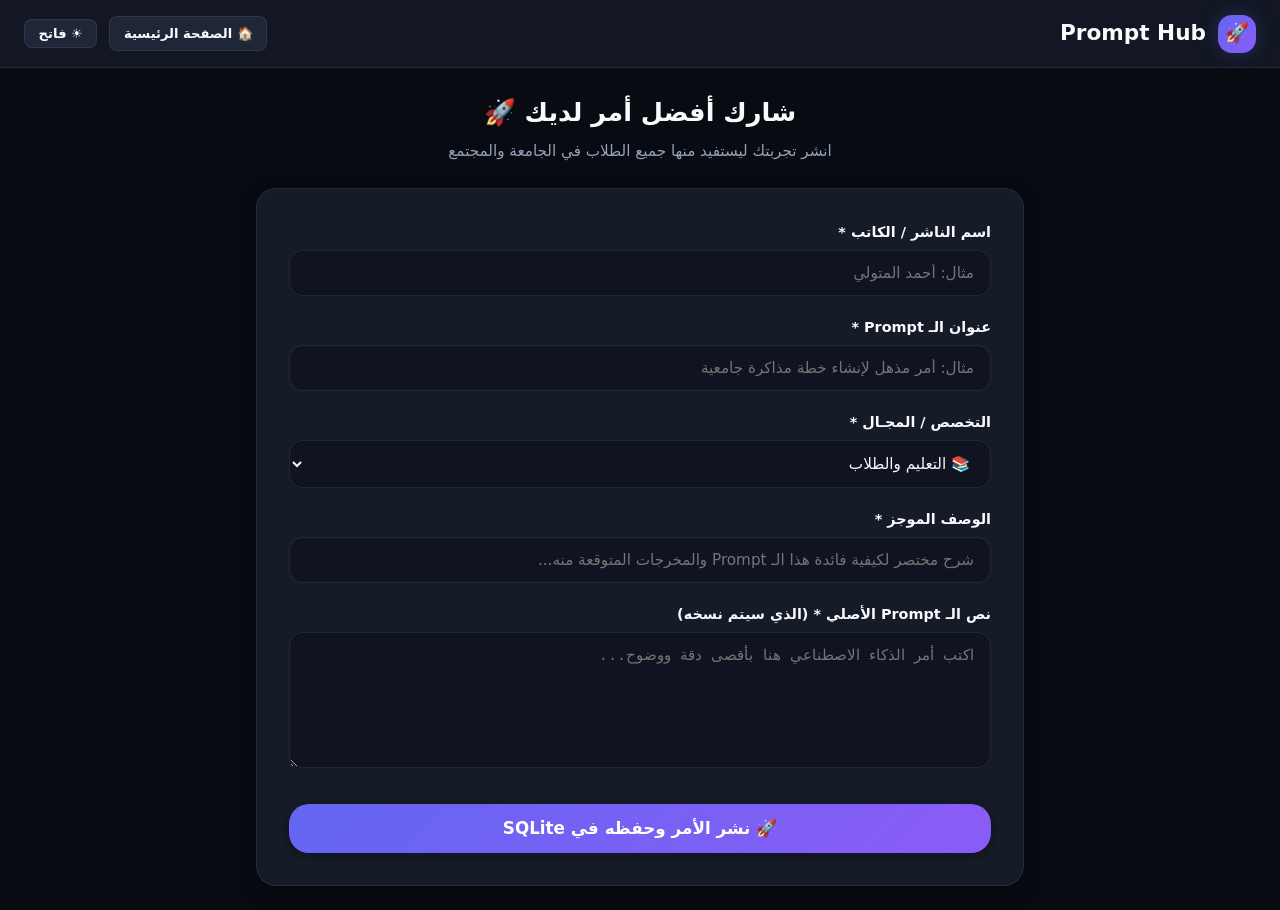
<file: prompt/studio.html>
<!DOCTYPE html>
<html lang="ar" dir="rtl" data-theme="dark">
<head>
  <meta charset="UTF-8">
  <meta name="viewport" content="width=device-width, initial-scale=1.0">
  <title>🚀 Prompt Hub Studio | شارك أمر جديد</title>
  <meta name="description" content="انشر ونشر أفضل أوامر الذكاء الاصطناعي التي جربتها مع زملائك">
  
  <!-- CSS Stylesheet -->
  <link rel="stylesheet" href="css/style.css">
</head>
<body>
  <!-- Navigation Header -->
  <header class="navbar">
    <a href="index.html" class="nav-brand">
      <div class="brand-icon">🚀</div>
      <span>Prompt Hub</span>
    </a>

    <div class="nav-links">
      <a href="index.html" class="btn btn-secondary btn-sm">
        🏠 الصفحة الرئيسية
      </a>
      <button class="btn btn-secondary btn-sm" id="theme-toggle-btn" onclick="toggleTheme()">
        🌙 داكن
      </button>
    </div>
  </header>

  <!-- Studio Main Form -->
  <main class="container">
    <div style="margin-bottom: 1.5rem; text-align: center;">
      <h1 style="font-size: 1.6rem; font-weight: 800; margin-bottom: 0.4rem;">شارك أفضل أمر لديك 🚀</h1>
      <p style="color: var(--text-secondary); font-size: 0.95rem;">انشر تجربتك ليستفيد منها جميع الطلاب في الجامعة والمجتمع</p>
    </div>

    <div class="form-card">
      <form id="publish-prompt-form">
        <div class="form-group">
          <label class="form-label">اسم الناشر / الكاتب *</label>
          <input type="text" id="author-name" class="form-input" placeholder="مثال: أحمد المتولي" required>
        </div>

        <div class="form-group">
          <label class="form-label">عنوان الـ Prompt *</label>
          <input type="text" id="prompt-title" class="form-input" placeholder="مثال: أمر مذهل لإنشاء خطة مذاكرة جامعية" required>
        </div>

        <div class="form-group">
          <label class="form-label">التخصص / المجـال *</label>
          <select id="prompt-category" class="form-select">
            <option value="Education">📚 التعليم والطلاب</option>
            <option value="Programming">💻 البرمجة والتطوير</option>
            <option value="Marketing">📈 التسويق والأعمال</option>
            <option value="Design">🎨 التصميم والواجهات</option>
            <option value="Research">🔬 البحوث والتحليل</option>
            <option value="AI">🤖 الذكاء الاصطناعي العامة</option>
          </select>
        </div>

        <div class="form-group">
          <label class="form-label">الوصف الموجز *</label>
          <input type="text" id="prompt-description" class="form-input" placeholder="شرح مختصر لكيفية فائدة هذا الـ Prompt والمخرجات المتوقعة منه..." required>
        </div>

        <div class="form-group">
          <label class="form-label">نص الـ Prompt الأصلي * (الذي سيتم نسخه)</label>
          <textarea id="prompt-text" class="form-textarea" rows="6" placeholder="اكتب أمر الذكاء الاصطناعي هنا بأقصى دقة ووضوح..." required style="font-family: var(--font-code);"></textarea>
        </div>

        <button type="submit" id="submit-btn" class="btn btn-primary btn-lg btn-block" style="margin-top: 1rem;">
          🚀 نشر الأمر وحفظه في SQLite
        </button>
      </form>
    </div>
  </main>

  <!-- Frontend JavaScript -->
  <script src="js/app.js"></script>
</body>
</html>
</file>
<file: prompt/css/style.css>
/* ==============================================================================
   🚀 PROMPT HUB - UNIFIED CSS STYLESHEET (style.css)
   Modern AI Social Platform Style (Instagram + Notion + YouTube inspired)
   ============================================================================== */

:root {
  /* Dark Theme Colors (Default) */
  --bg-primary: #080B12;
  --bg-secondary: #0F1420;
  --bg-card: #151B27;
  --bg-hover: #1E2638;
  --bg-glass: rgba(21, 27, 39, 0.85);

  --primary: #6366F1;
  --primary-hover: #4F46E5;
  --primary-light: rgba(99, 102, 241, 0.15);

  --secondary: #8B5CF6;
  --accent: #06B6D4;
  
  --success: #22C55E;
  --danger: #EF4444;

  --text-primary: #F8FAFC;
  --text-secondary: #94A3B8;
  --text-muted: #64748B;

  --border-color: rgba(255, 255, 255, 0.08);

  --shadow-sm: 0 2px 8px rgba(0, 0, 0, 0.3);
  --shadow-md: 0 4px 20px rgba(0, 0, 0, 0.4);
  --shadow-glow: 0 0 20px rgba(99, 102, 241, 0.25);

  --radius-sm: 8px;
  --radius-md: 14px;
  --radius-lg: 20px;
  --radius-full: 9999px;

  --font-main: 'Inter', 'Segoe UI', system-ui, sans-serif;
  --font-code: 'Fira Code', 'Courier New', monospace;
}

/* Light Mode Theme Overrides */
[data-theme="light"] {
  --bg-primary: #FFFFFF;
  --bg-secondary: #F8FAFC;
  --bg-card: #FFFFFF;
  --bg-hover: #F1F5F9;
  --bg-glass: rgba(255, 255, 255, 0.9);

  --text-primary: #111827;
  --text-secondary: #64748B;
  --text-muted: #94A3B8;

  --border-color: rgba(0, 0, 0, 0.08);

  --shadow-sm: 0 2px 8px rgba(0, 0, 0, 0.04);
  --shadow-md: 0 4px 16px rgba(0, 0, 0, 0.08);
  --shadow-glow: 0 0 20px rgba(99, 102, 241, 0.15);
}

/* Global Resets */
* {
  box-sizing: border-box;
  margin: 0;
  padding: 0;
  -webkit-tap-highlight-color: transparent;
}

body {
  font-family: var(--font-main);
  background-color: var(--bg-primary);
  color: var(--text-primary);
  direction: rtl;
  text-align: right;
  min-height: 100vh;
  line-height: 1.6;
  transition: background-color 0.3s ease, color 0.3s ease;
}

a {
  color: inherit;
  text-decoration: none;
}

button, input, textarea, select {
  font-family: inherit;
  font-size: inherit;
  color: inherit;
  border: none;
  outline: none;
  background: none;
}

button {
  cursor: pointer;
}

/* Header & Navbar */
.navbar {
  position: sticky;
  top: 0;
  z-index: 100;
  height: 68px;
  background-color: var(--bg-glass);
  backdrop-filter: blur(12px);
  -webkit-backdrop-filter: blur(12px);
  border-bottom: 1px solid var(--border-color);
  padding: 0 1.5rem;
  display: flex;
  align-items: center;
  justify-content: space-between;
}

.nav-brand {
  display: flex;
  align-items: center;
  gap: 0.75rem;
  font-size: 1.35rem;
  font-weight: 800;
}

.brand-icon {
  width: 38px;
  height: 38px;
  border-radius: var(--radius-md);
  background: linear-gradient(135deg, var(--primary), var(--secondary));
  display: flex;
  align-items: center;
  justify-content: center;
  font-size: 1.2rem;
  box-shadow: var(--shadow-glow);
}

.nav-links {
  display: flex;
  align-items: center;
  gap: 0.75rem;
}

/* Buttons */
.btn {
  display: inline-flex;
  align-items: center;
  justify-content: center;
  gap: 0.5rem;
  padding: 0.6rem 1.25rem;
  border-radius: var(--radius-md);
  font-weight: 600;
  font-size: 0.92rem;
  transition: all 0.2s ease;
  border: 1px solid transparent;
}

.btn-primary {
  background: linear-gradient(135deg, var(--primary), var(--secondary));
  color: #FFFFFF;
  box-shadow: var(--shadow-sm);
}

.btn-primary:hover {
  opacity: 0.92;
  transform: translateY(-1px);
  box-shadow: var(--shadow-glow);
}

.btn-secondary {
  background-color: var(--bg-hover);
  color: var(--text-primary);
  border-color: var(--border-color);
}

.btn-secondary:hover {
  background-color: var(--primary-light);
  color: var(--primary);
}

.btn-outline {
  border-color: var(--primary);
  color: var(--primary);
}

.btn-outline:hover {
  background-color: var(--primary-light);
}

.btn-sm {
  padding: 0.4rem 0.85rem;
  font-size: 0.82rem;
  border-radius: var(--radius-sm);
}

.btn-lg {
  padding: 0.85rem 1.75rem;
  font-size: 1.05rem;
  border-radius: var(--radius-lg);
}

.btn-block {
  width: 100%;
}

/* Main Container Layout */
.container {
  max-width: 800px;
  margin: 0 auto;
  padding: 1.5rem 1rem;
}

/* Search Bar Component */
.search-container {
  margin-bottom: 1.5rem;
  position: relative;
}

.search-input {
  width: 100%;
  padding: 0.9rem 3rem 0.9rem 1.25rem;
  border-radius: var(--radius-full);
  background-color: var(--bg-card);
  border: 1px solid var(--border-color);
  color: var(--text-primary);
  font-size: 1rem;
  box-shadow: var(--shadow-sm);
  transition: border-color 0.2s ease, box-shadow 0.2s ease;
}

.search-input:focus {
  border-color: var(--primary);
  box-shadow: 0 0 0 3px var(--primary-light);
}

.search-icon {
  position: absolute;
  top: 50%;
  transform: translateY(-50%);
  right: 1.1rem;
  font-size: 1.2rem;
  color: var(--text-muted);
}

/* Story-like Horizontal Scroll Categories */
.categories-bar {
  display: flex;
  gap: 0.65rem;
  overflow-x: auto;
  padding-bottom: 0.75rem;
  margin-bottom: 1.5rem;
  scrollbar-width: none;
}

.categories-bar::-webkit-scrollbar {
  display: none;
}

.category-chip {
  display: inline-flex;
  align-items: center;
  gap: 0.4rem;
  padding: 0.5rem 1.1rem;
  border-radius: var(--radius-full);
  background-color: var(--bg-card);
  border: 1px solid var(--border-color);
  color: var(--text-secondary);
  font-size: 0.88rem;
  font-weight: 500;
  white-space: nowrap;
  cursor: pointer;
  transition: all 0.2s ease;
}

.category-chip:hover {
  background-color: var(--bg-hover);
  color: var(--text-primary);
}

.category-chip.active {
  background: linear-gradient(135deg, var(--primary), var(--secondary));
  color: #FFFFFF;
  border-color: transparent;
  font-weight: 700;
  box-shadow: var(--shadow-sm);
}

/* Prompt Card Post (Instagram/YouTube Style) */
.prompt-card {
  background-color: var(--bg-card);
  border-radius: var(--radius-lg);
  border: 1px solid var(--border-color);
  padding: 1.25rem;
  margin-bottom: 1.25rem;
  box-shadow: var(--shadow-sm);
  transition: border-color 0.2s ease, transform 0.2s ease;
}

.prompt-card:hover {
  border-color: rgba(99, 102, 241, 0.3);
}

.card-header {
  display: flex;
  align-items: center;
  justify-content: space-between;
  margin-bottom: 0.85rem;
}

.author-info {
  display: flex;
  align-items: center;
  gap: 0.75rem;
}

.author-avatar {
  width: 42px;
  height: 42px;
  border-radius: 50%;
  background: linear-gradient(135deg, var(--primary), var(--secondary));
  color: #FFFFFF;
  display: flex;
  align-items: center;
  justify-content: center;
  font-weight: 700;
  font-size: 1.1rem;
}

.author-meta {
  display: flex;
  flex-direction: column;
}

.author-name {
  font-weight: 700;
  font-size: 0.95rem;
  color: var(--text-primary);
}

.author-spec {
  font-size: 0.78rem;
  color: var(--text-secondary);
}

.badge {
  display: inline-block;
  padding: 0.25rem 0.75rem;
  border-radius: var(--radius-full);
  font-size: 0.78rem;
  font-weight: 600;
  background-color: var(--primary-light);
  color: var(--primary);
}

.card-title {
  font-size: 1.2rem;
  font-weight: 800;
  color: var(--text-primary);
  margin-bottom: 0.5rem;
  line-height: 1.4;
}

.card-desc {
  font-size: 0.92rem;
  color: var(--text-secondary);
  margin-bottom: 1rem;
  line-height: 1.5;
}

/* Formatted Prompt Code Box */
.code-box {
  background-color: var(--bg-secondary);
  border-radius: var(--radius-md);
  border: 1px solid var(--border-color);
  padding: 1rem;
  margin-bottom: 1rem;
  position: relative;
}

.code-box-header {
  display: flex;
  align-items: center;
  justify-content: space-between;
  margin-bottom: 0.5rem;
  font-size: 0.75rem;
  color: var(--text-muted);
  font-weight: 700;
  text-transform: uppercase;
}

.code-text {
  font-family: var(--font-code);
  font-size: 0.9rem;
  line-height: 1.6;
  color: var(--text-primary);
  white-space: pre-wrap;
  word-break: break-word;
}

/* Card Actions Bar */
.card-actions {
  display: flex;
  align-items: center;
  justify-content: space-between;
  padding-top: 0.85rem;
  border-top: 1px solid var(--border-color);
}

.action-btn-group {
  display: flex;
  align-items: center;
  gap: 0.5rem;
}

.action-btn {
  display: inline-flex;
  align-items: center;
  gap: 0.4rem;
  padding: 0.45rem 0.85rem;
  border-radius: var(--radius-full);
  color: var(--text-secondary);
  font-size: 0.85rem;
  font-weight: 600;
  transition: all 0.2s ease;
}

.action-btn:hover {
  background-color: var(--bg-hover);
  color: var(--text-primary);
}

.btn-like.liked {
  color: var(--danger);
  background-color: rgba(239, 68, 68, 0.15);
}

.btn-copy-main {
  background-color: var(--primary-light);
  color: var(--primary);
  border: 1px solid rgba(99, 102, 241, 0.3);
}

.btn-copy-main:hover {
  background-color: var(--primary);
  color: #FFFFFF;
}

.btn-copy-main.copied {
  background-color: var(--success);
  color: #FFFFFF;
  border-color: transparent;
}

/* Forms & Studio Page */
.form-card {
  background-color: var(--bg-card);
  border-radius: var(--radius-lg);
  border: 1px solid var(--border-color);
  padding: 2rem;
  box-shadow: var(--shadow-md);
}

.form-group {
  display: flex;
  flex-direction: column;
  gap: 0.4rem;
  margin-bottom: 1.25rem;
}

.form-label {
  font-size: 0.9rem;
  font-weight: 700;
  color: var(--text-primary);
}

.form-input, .form-textarea, .form-select {
  width: 100%;
  padding: 0.8rem 1rem;
  border-radius: var(--radius-md);
  background-color: var(--bg-secondary);
  border: 1px solid var(--border-color);
  color: var(--text-primary);
  font-size: 0.95rem;
  transition: border-color 0.2s ease, box-shadow 0.2s ease;
}

.form-input:focus, .form-textarea:focus, .form-select:focus {
  border-color: var(--primary);
  box-shadow: 0 0 0 3px var(--primary-light);
}

/* Toast Notifications */
.toast-container {
  position: fixed;
  bottom: 2rem;
  left: 50%;
  transform: translateX(-50%);
  z-index: 1000;
  display: flex;
  flex-direction: column;
  gap: 0.5rem;
  pointer-events: none;
}

.toast {
  background-color: var(--bg-card);
  color: var(--text-primary);
  border: 1px solid var(--border-color);
  padding: 0.75rem 1.35rem;
  border-radius: var(--radius-full);
  box-shadow: var(--shadow-md);
  display: flex;
  align-items: center;
  gap: 0.6rem;
  font-size: 0.92rem;
  font-weight: 600;
  animation: slideUp 0.3s cubic-bezier(0.175, 0.885, 0.32, 1.275) forwards;
}

@keyframes slideUp {
  from { opacity: 0; transform: translateY(20px); }
  to { opacity: 1; transform: translateY(0); }
}

/* Empty State */
.empty-state {
  text-align: center;
  padding: 3rem 1.5rem;
  background-color: var(--bg-card);
  border-radius: var(--radius-lg);
  border: 1px dashed var(--border-color);
  margin: 1.5rem 0;
}

.empty-icon {
  font-size: 3.5rem;
  margin-bottom: 0.75rem;
}

.empty-title {
  font-size: 1.25rem;
  font-weight: 800;
  margin-bottom: 0.4rem;
}

.empty-desc {
  color: var(--text-secondary);
  font-size: 0.9rem;
  margin-bottom: 1.25rem;
}

/* Responsive Breakpoints */
@media (max-width: 600px) {
  .navbar { padding: 0 1rem; }
  .container { padding: 1rem 0.75rem; }
  .form-card { padding: 1.25rem; }
  .card-actions { flex-direction: column; gap: 0.75rem; align-items: stretch; }
  .action-btn-group { justify-content: space-around; }
}
</file>
